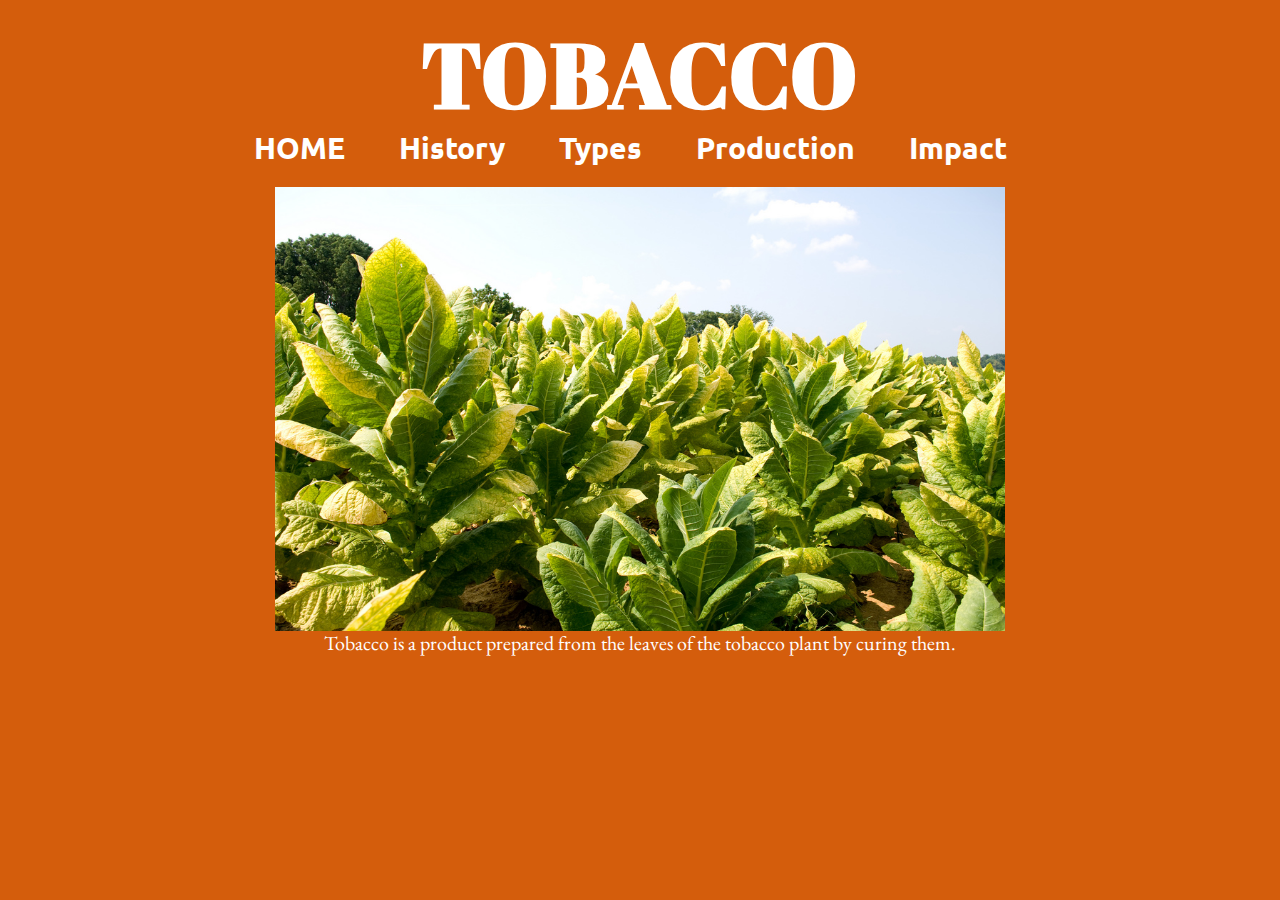
<file: index.html>
<!DOCTYPE html>
<html>
<head>

	<meta charset="utf-8">
	<meta http-equiv="X-UA-Compatible" content="IE=edge">
	<title>Title goes here</title>
	<meta name="description" content="">
	
	<!-- Enable responsive layouts; tell browsers not to shrink pages to fit small screens -->
	<meta name="viewport" content="width=device-width, initial-scale=1">

	<!-- Load styles -->
	<!-- For production, combine all of the stylesheets -->
	<link rel="stylesheet" href="css/sitewide.css">
	
	<!-- pull in webfonts -->
	<link href="https://fonts.googleapis.com/css?family=Source+Sans+Pro" rel="stylesheet">
	<link href="https://fonts.googleapis.com/css?family=Ubuntu" rel="stylesheet">
	<link href="https://fonts.googleapis.com/css?family=Abril+Fatface" rel="stylesheet">
	<link href="https://fonts.googleapis.com/css?family=Alegreya|EB+Garamond" rel="stylesheet">

</head>
<body>

	<!-- Page content goes inside the container -->
	<!-- In general, you should have only one container per page. -->
	<div class="container">
		<header>
			<h1>TOBACCO</h1>
			<nav>				
				<ul>
					<li><a href="index.html" class="sitename"><b>HOME</b></a></li>
					<li><a href="HISTORY.html" class="page1"><b>History</b></a></li>
					<li><a href="TYPES.html" class="page2"><b>Types</b></a></li>
					<li><a href="PRODUCTION.html" class="page3"><b>Production</b></a></li>
					<li><a href="IMPACT.html" class="page4"><b>Impact</b></a></li>
				</ul>
			</nav>
		</header>

		<div class="cover">
			<img src="img/cover.jpg" alt="photo of cover" class="cover-photo">	

			<p class="cover-context">Tobacco is a product prepared from the leaves of the tobacco plant by curing them.</p>
		</div>


	<!--
		<div class="left">
			<h2><a href="HISTORY.html" class="file">HISTORY</a></h2>
			<h2><a href="TYPES.html">TYPES</a></h2>
			<h2><a href="PRODUCTION.html">PRODUCTION</a></h2>
			<h2><a href="FUNCTIONS.html">FUNCTIONS</a></h2>
			<h2><a href="IMPACT.html">IMPACT</a></h2>
			
		</div>

		<div class="right">

			<img src="img/cover.jpg" alt="photo of cover" class="cover-photo">	

			<p>Tobacco is a product prepared from the leaves of the tobacco plant by curing them.</p>
			
		</div> -->

	</div>	
	<!-- end container -->
	
</body>
</html>
</file>
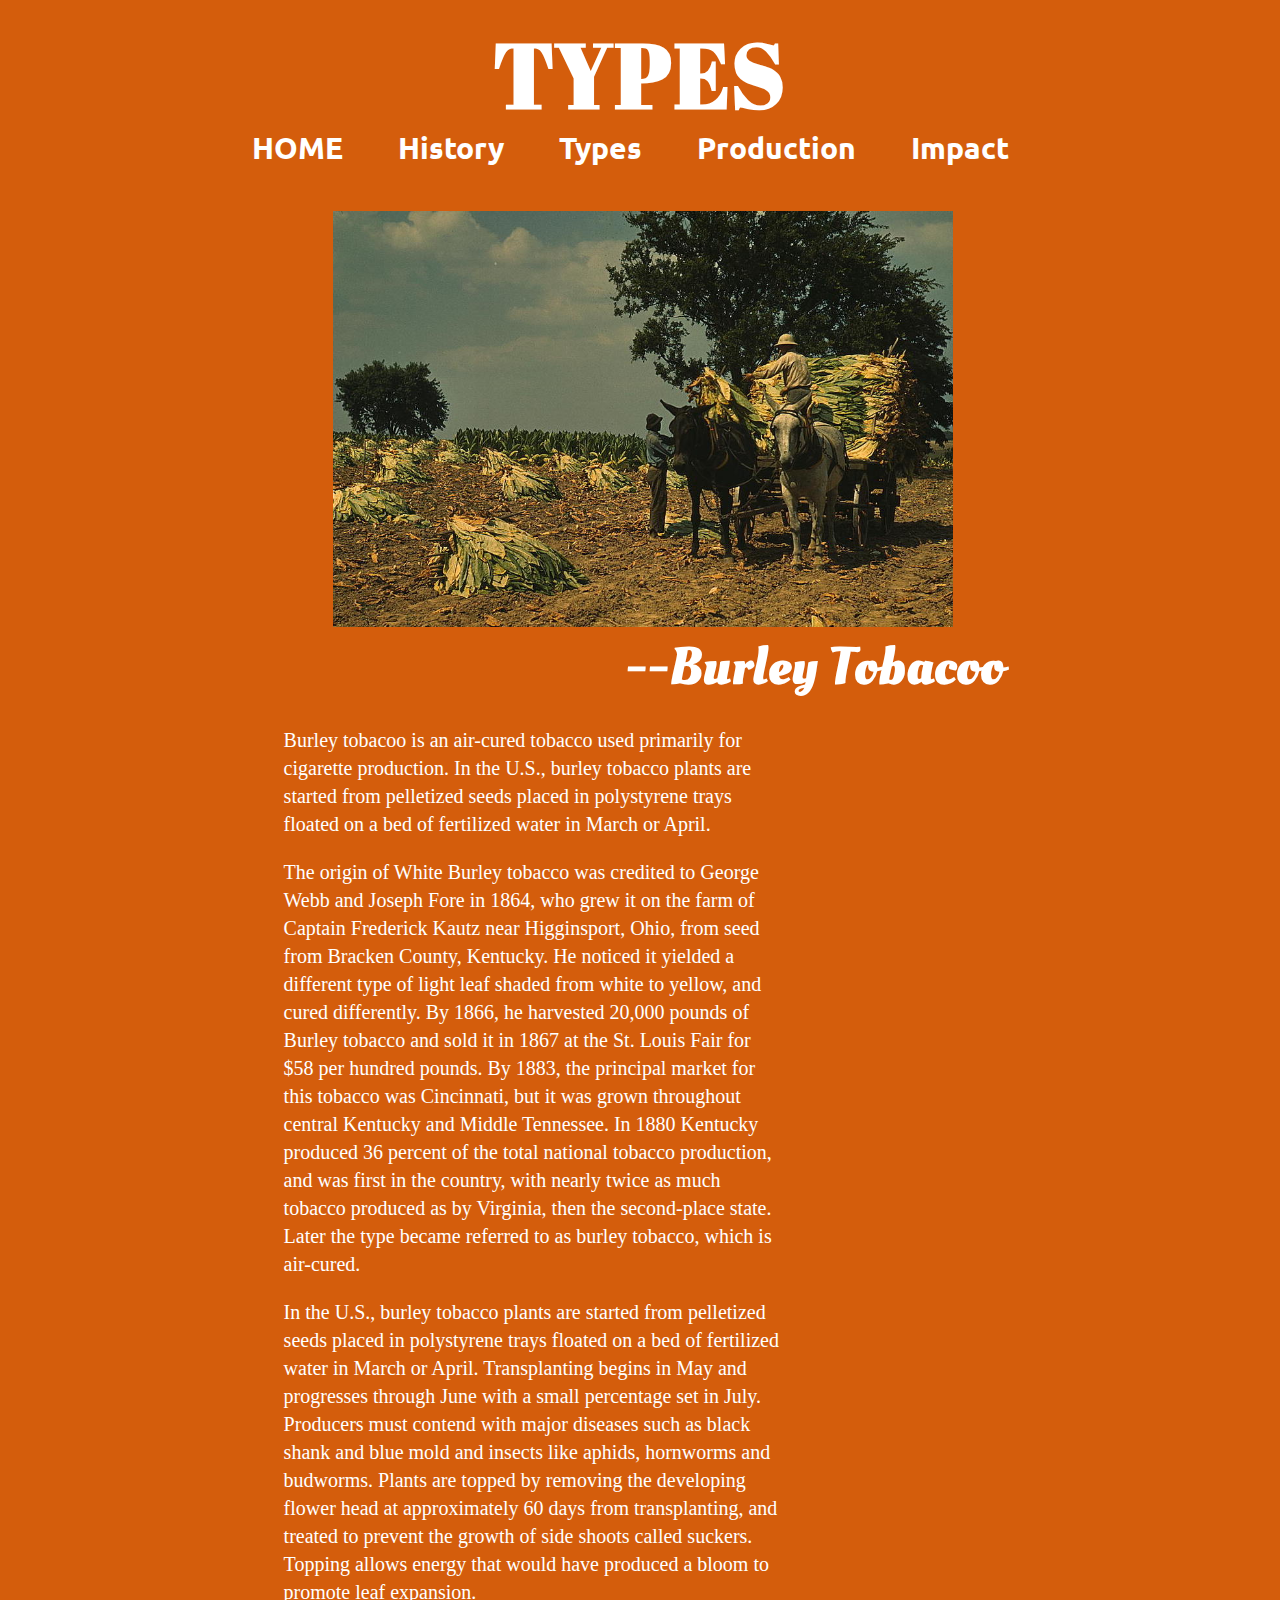
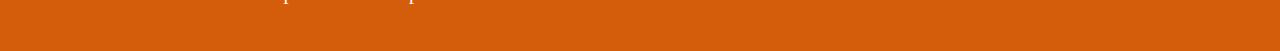
<file: burley.html>
<!DOCTYPE html>
<html>
<head>

	<meta charset="utf-8">
	<meta http-equiv="X-UA-Compatible" content="IE=edge">
	<title>Title goes here</title>
	<meta name="description" content="">
	
	<!-- Enable responsive layouts; tell browsers not to shrink pages to fit small screens -->
	<meta name="viewport" content="width=device-width, initial-scale=1">

	<!-- Load styles -->
	<!-- For production, combine all of the stylesheets -->
	<link rel="stylesheet" href="css/sitewide.css">
	
	<!-- pull in webfonts -->
	<link href="https://fonts.googleapis.com/css?family=Source+Sans+Pro" rel="stylesheet">
	<link href="https://fonts.googleapis.com/css?family=Ubuntu" rel="stylesheet">
	<link href="https://fonts.googleapis.com/css?family=Oleo+Script" rel="stylesheet">
	<link href="https://fonts.googleapis.com/css?family=Abril+Fatface" rel="stylesheet">
</head>
<body>

	<!-- Page content goes inside the container -->
	<!-- In general, you should have only one container per page. -->
	<div class="container">
		<header>
			<h1>TYPES</h1>
			<nav>				
				<ul>
					<li><a href="index.html" class="sitename"><b>HOME</b></a></li>
					<li><a href="HISTORY.html" class="page1"><b>History</b></a></li>
					<li><a href="TYPES.html" class="page2"><b>Types</b></a></li>
					<li><a href="PRODUCTION.html" class="page3"><b>Production</b></a></li>
					<li><a href="IMPACT.html" class="page4"><b>Impact</b></a></li>
				</ul>
			</nav>
		</header>
		<div class="divide">
			<div class="bur">
				<img src="img/burley.jpg" alt="photo of burley">
			</div>
			<div class="head">
				<h2>--Burley Tobacoo</h2>
			</div>
			<div class="text">
				<p>Burley tobacoo is an air-cured tobacco used primarily for cigarette production. In the U.S., burley tobacco plants are started from pelletized seeds placed in polystyrene trays floated on a bed of fertilized water in March or April.</p>
				<p>The origin of White Burley tobacco was credited to George Webb and Joseph Fore in 1864, who grew it on the farm of Captain Frederick Kautz near Higginsport, Ohio, from seed from Bracken County, Kentucky. He noticed it yielded a different type of light leaf shaded from white to yellow, and cured differently. By 1866, he harvested 20,000 pounds of Burley tobacco and sold it in 1867 at the St. Louis Fair for $58 per hundred pounds. By 1883, the principal market for this tobacco was Cincinnati, but it was grown throughout central Kentucky and Middle Tennessee. In 1880 Kentucky produced 36 percent of the total national tobacco production, and was first in the country, with nearly twice as much tobacco produced as by Virginia, then the second-place state. Later the type became referred to as burley tobacco, which is air-cured.</p>

				<p>In the U.S., burley tobacco plants are started from pelletized seeds placed in polystyrene trays floated on a bed of fertilized water in March or April. Transplanting begins in May and progresses through June with a small percentage set in July. Producers must contend with major diseases such as black shank and blue mold and insects like aphids, hornworms and budworms. Plants are topped by removing the developing flower head at approximately 60 days from transplanting, and treated to prevent the growth of side shoots called suckers. Topping allows energy that would have produced a bloom to promote leaf expansion.</p>
			</div>
		</div>
	</div><!-- end container -->
	
</body>
</html>
</file>
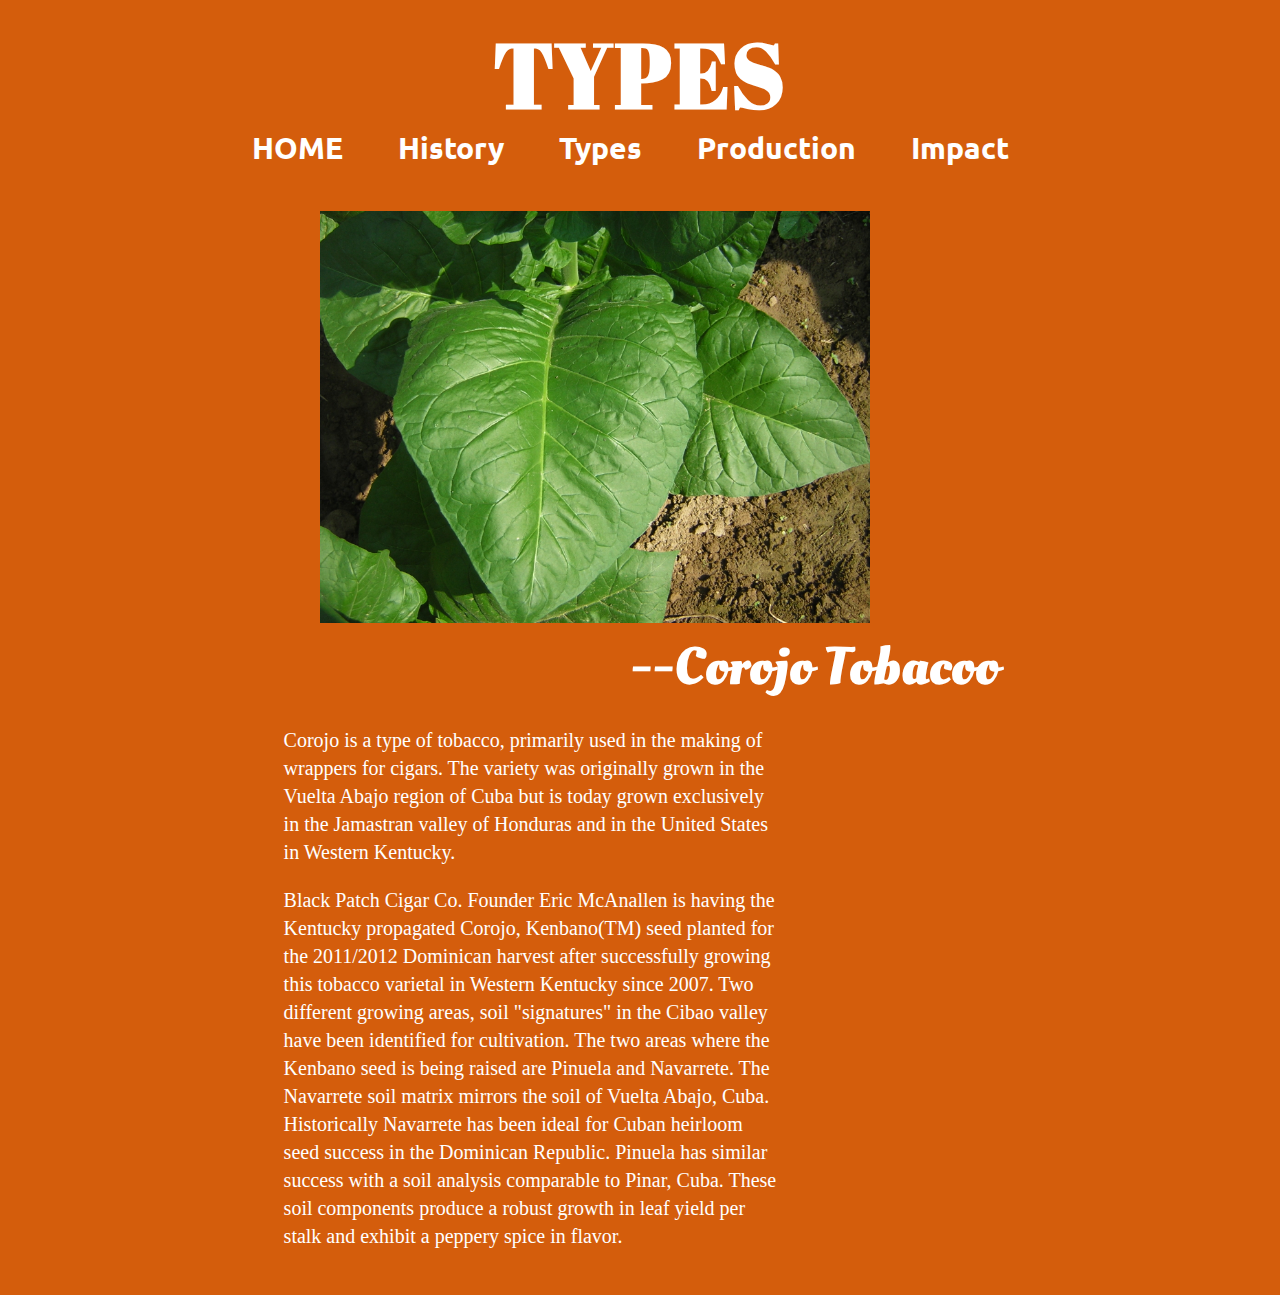
<file: corojo.html>
<!DOCTYPE html>
<html>
<head>

	<meta charset="utf-8">
	<meta http-equiv="X-UA-Compatible" content="IE=edge">
	<title>Title goes here</title>
	<meta name="description" content="">
	
	<!-- Enable responsive layouts; tell browsers not to shrink pages to fit small screens -->
	<meta name="viewport" content="width=device-width, initial-scale=1">

	<!-- Load styles -->
	<!-- For production, combine all of the stylesheets -->
	<link rel="stylesheet" href="css/sitewide.css">
	
	<!-- pull in webfonts -->
	<link href="https://fonts.googleapis.com/css?family=Source+Sans+Pro" rel="stylesheet">
	<link href="https://fonts.googleapis.com/css?family=Ubuntu" rel="stylesheet">
	<link href="https://fonts.googleapis.com/css?family=Oleo+Script" rel="stylesheet">
	<link href="https://fonts.googleapis.com/css?family=Abril+Fatface" rel="stylesheet">
</head>
<body>

	<!-- Page content goes inside the container -->
	<!-- In general, you should have only one container per page. -->
	<div class="container">
		<header>
			<h1>TYPES</h1>
			<nav>				
				<ul>
					<li><a href="index.html" class="sitename"><b>HOME</b></a></li>
					<li><a href="HISTORY.html" class="page1"><b>History</b></a></li>
					<li><a href="TYPES.html" class="page2"><b>Types</b></a></li>
					<li><a href="PRODUCTION.html" class="page3"><b>Production</b></a></li>
					<li><a href="IMPACT.html" class="page4"><b>Impact</b></a></li>
				</ul>
			</nav>
		</header>
		<div class="divide">
			<div class="corojo">
				<img src="img/corojo.jpg" alt="photo of corojo">
			</div>
			<div class="head">
				<h2>--Corojo Tobacoo</h2>
			</div>
			<div class="text">
				<p>Corojo is a type of tobacco, primarily used in the making of wrappers for cigars. The variety was originally grown in the Vuelta Abajo region of Cuba but is today grown exclusively in the Jamastran valley of Honduras and in the United States in Western Kentucky.<p>

				<p>Black Patch Cigar Co. Founder Eric McAnallen is having the Kentucky propagated Corojo, Kenbano(TM) seed planted for the 2011/2012 Dominican harvest after successfully growing this tobacco varietal in Western Kentucky since 2007. Two different growing areas, soil "signatures" in the Cibao valley have been identified for cultivation. The two areas where the Kenbano seed is being raised are Pinuela and Navarrete. The Navarrete soil matrix mirrors the soil of Vuelta Abajo, Cuba. Historically Navarrete has been ideal for Cuban heirloom seed success in the Dominican Republic. Pinuela has similar success with a soil analysis comparable to Pinar, Cuba. These soil components produce a robust growth in leaf yield per stalk and exhibit a peppery spice in flavor.</p>

			</div>
		</div
	</div><!-- end container -->
	
</body>
</html>
</file>
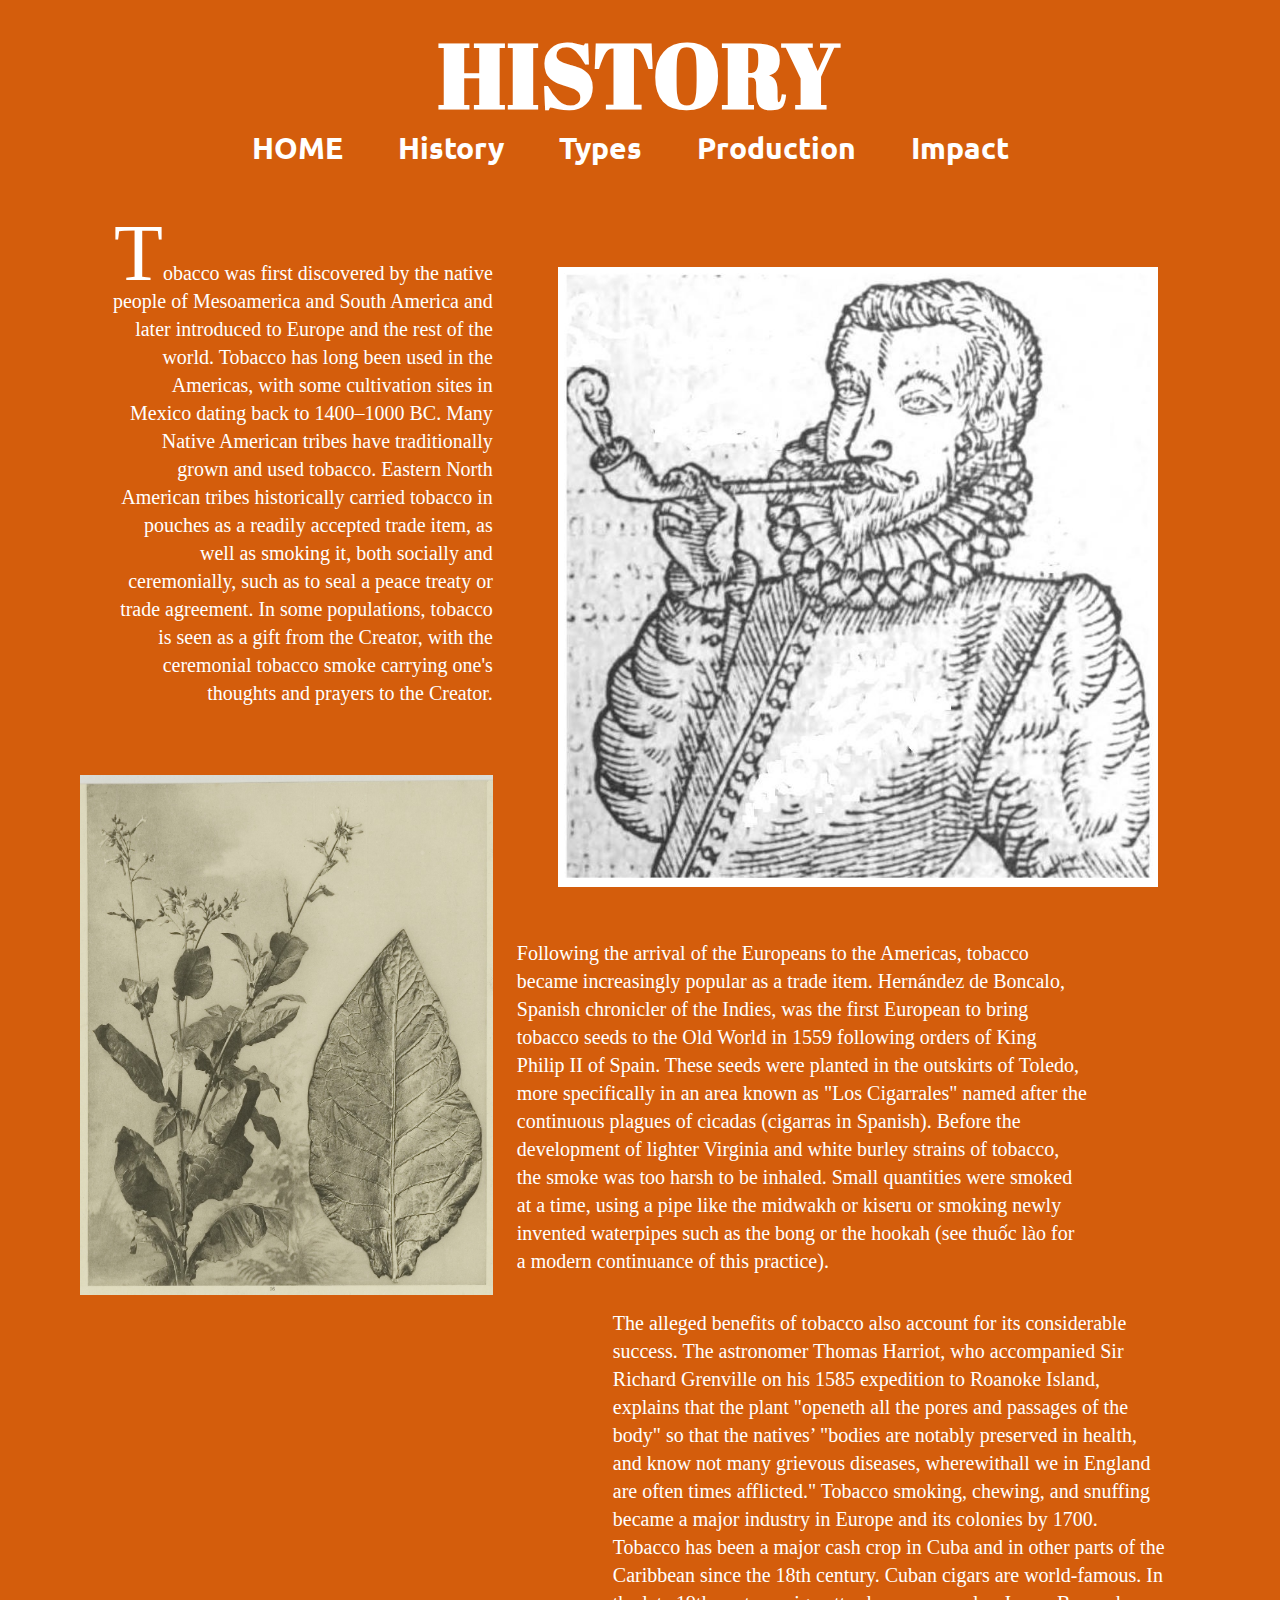
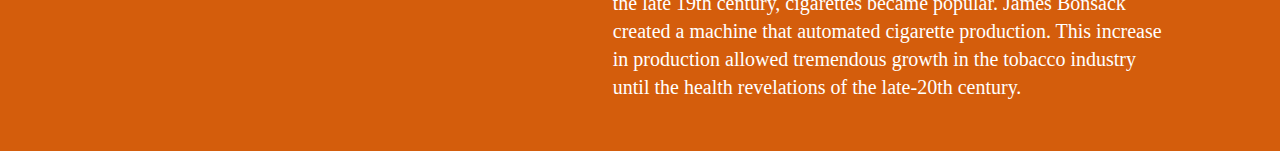
<file: HISTORY.html>
<!DOCTYPE html>
<html>
<head>

	<meta charset="utf-8">
	<meta http-equiv="X-UA-Compatible" content="IE=edge">
	<title>Title goes here</title>
	<meta name="description" content="">
	
	<!-- Enable responsive layouts; tell browsers not to shrink pages to fit small screens -->
	<meta name="viewport" content="width=device-width, initial-scale=1">

	<!-- Load styles -->
	<!-- For production, combine all of the stylesheets -->
	<link rel="stylesheet" href="css/sitewide.css">
	
	<!-- pull in webfonts -->
	<link href="https://fonts.googleapis.com/css?family=Source+Sans+Pro" rel="stylesheet">
	<link href="https://fonts.googleapis.com/css?family=Ubuntu" rel="stylesheet">
	<link href="https://fonts.googleapis.com/css?family=Abril+Fatface" rel="stylesheet">
</head>
<body>

	<!-- Page content goes inside the container -->
	<!-- In general, you should have only one container per page. -->
<div class="container">
	<header>
		<h1>HISTORY</h1>
		<nav>				
				<ul>
					<li><a href="index.html" class="sitename"><b>HOME</b></a></li>
					<li><a href="HISTORY.html" class="page1"><b>History</b></a></li>
					<li><a href="TYPES.html" class="page2"><b>Types</b></a></li>
					<li><a href="PRODUCTION.html" class="page3"><b>Production</b></a></li>
					<li><a href="IMPACT.html" class="page4"><b>Impact</b></a></li>
			</nav>
		</header>

	<div class="his">
		<div class="his1">
			<!--<h3>Early History</h3>-->
			<p class="his_context1">
				Tobacco was first discovered by the native people of Mesoamerica and South America and later introduced to Europe and the rest of the world.

				Tobacco has long been used in the Americas, with some cultivation sites in Mexico dating back to 1400–1000 BC. Many Native American tribes have traditionally grown and used tobacco. Eastern North American tribes historically carried tobacco in pouches as a readily accepted trade item, as well as smoking it, both socially and ceremonially, such as to seal a peace treaty or trade agreement. In some populations, tobacco is seen as a gift from the Creator, with the ceremonial tobacco smoke carrying one's thoughts and prayers to the Creator.
			</p>
			<img src="img/leaf.jpg" alt="photo of history" class="history_leaf">

		</div>
		<div class="his2">
			<img src="img/person.jpg" alt="photo of history_person" class="history_person">
			

			<p class="his_context2"> Following the arrival of the Europeans to the Americas, tobacco became increasingly popular as a trade item. Hernández de Boncalo, Spanish chronicler of the Indies, was the first European to bring tobacco seeds to the Old World in 1559 following orders of King Philip II of Spain. These seeds were planted in the outskirts of Toledo, more specifically in an area known as "Los Cigarrales" named after the continuous plagues of cicadas (cigarras in Spanish). Before the development of lighter Virginia and white burley strains of tobacco, the smoke was too harsh to be inhaled. Small quantities were smoked at a time, using a pipe like the midwakh or kiseru or smoking newly invented waterpipes such as the bong or the hookah (see thuốc lào for a modern continuance of this practice).<p>
	
			<p class="his_context3">The alleged benefits of tobacco also account for its considerable success. The astronomer Thomas Harriot, who accompanied Sir Richard Grenville on his 1585 expedition to Roanoke Island, explains that the plant "openeth all the pores and passages of the body" so that the natives’ "bodies are notably preserved in health, and know not many grievous diseases, wherewithall we in England are often times afflicted." 

			Tobacco smoking, chewing, and snuffing became a major industry in Europe and its colonies by 1700.

			Tobacco has been a major cash crop in Cuba and in other parts of the Caribbean since the 18th century. Cuban cigars are world-famous.

			In the late 19th century, cigarettes became popular. James Bonsack created a machine that automated cigarette production. This increase in production allowed tremendous growth in the tobacco industry until the health revelations of the late-20th century.</p>
		</div>
	
	</div>

</div><!-- end container -->
	
</body>
</html>
</file>
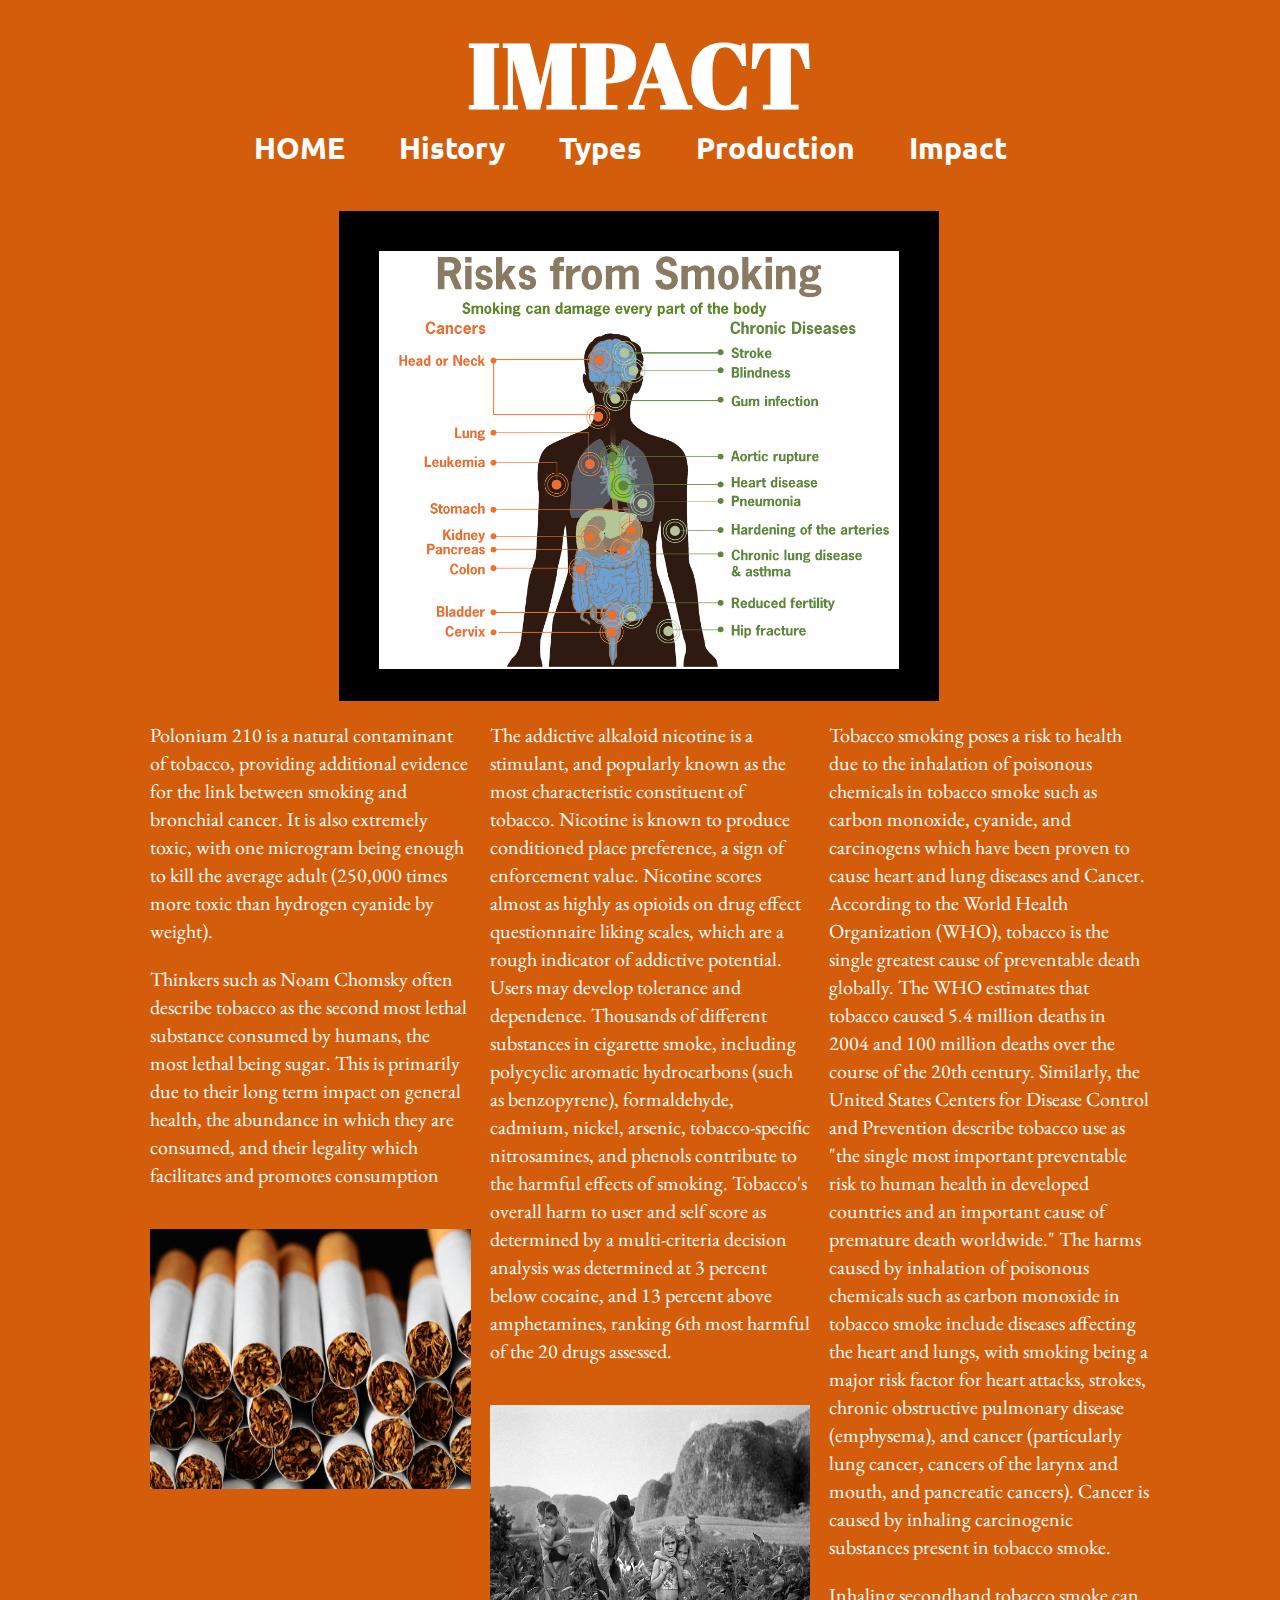
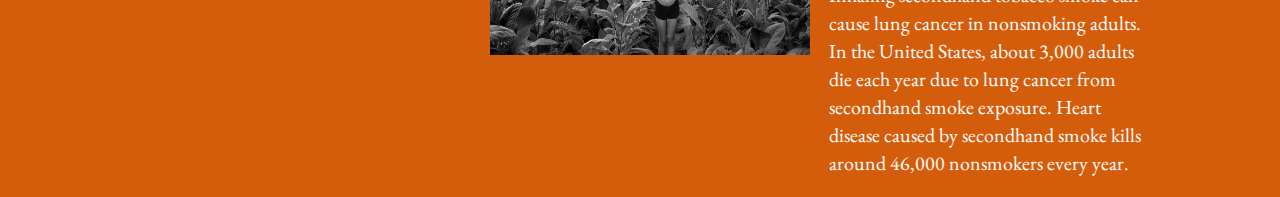
<file: IMPACT.html>
<!DOCTYPE html>
<html>
<head>

	<meta charset="utf-8">
	<meta http-equiv="X-UA-Compatible" content="IE=edge">
	<title>Title goes here</title>
	<meta name="description" content="">
	
	<!-- Enable responsive layouts; tell browsers not to shrink pages to fit small screens -->
	<meta name="viewport" content="width=device-width, initial-scale=1">

	<!-- Load styles -->
	<!-- For production, combine all of the stylesheets -->
	<link rel="stylesheet" href="css/sitewide.css">
	
	<!-- pull in webfonts -->
	<link href="https://fonts.googleapis.com/css?family=Source+Sans+Pro" rel="stylesheet">
	<link href="https://fonts.googleapis.com/css?family=Ubuntu" rel="stylesheet">
	<link href="https://fonts.googleapis.com/css?family=Alegreya|EB+Garamond" rel="stylesheet">
	<link href="https://fonts.googleapis.com/css?family=Abril+Fatface" rel="stylesheet">

</head>
<body>

	<!-- Page content goes inside the container -->
	<!-- In general, you should have only one container per page. -->
	<div class="container">
		<header>
			<h1>IMPACT</h1>
			<nav>				
				<ul>
					<li><a href="index.html" class="sitename"><b>HOME</b></a></li>
					<li><a href="HISTORY.html" class="page1"><b>History</b></a></li>
					<li><a href="TYPES.html" class="page2"><b>Types</b></a></li>
					<li><a href="PRODUCTION.html" class="page3"><b>Production</b></a></li>
					<li><a href="IMPACT.html" class="page4"><b>Impact</b></a></li>
				</ul>
			</nav>
		</header>
		<div class="risk">	
			<img src="img/risk.jpg" alt="photo of impact_risk" class="photo-risk">
		</div>
		<div class="impact-context">
			<div class="impact-text1">
				<p>Polonium 210 is a natural contaminant of tobacco, providing additional evidence for the link between smoking and bronchial cancer. It is also extremely toxic, with one microgram being enough to kill the average adult (250,000 times more toxic than hydrogen cyanide by weight).</p>

				<p>Thinkers such as Noam Chomsky often describe tobacco as the second most lethal substance consumed by humans, the most lethal being sugar. This is primarily due to their long term impact on general health, the abundance in which they are consumed, and their legality which facilitates and promotes consumption</p>
				<img src="img/cigarette.jpg" alt="photo of impact_risk" class="cigarette">
			</div>


			<div class="impact-text2">
				<p>The addictive alkaloid nicotine is a stimulant, and popularly known as the most characteristic constituent of tobacco. Nicotine is known to produce conditioned place preference, a sign of enforcement value. Nicotine scores almost as highly as opioids on drug effect questionnaire liking scales, which are a rough indicator of addictive potential. Users may develop tolerance and dependence. Thousands of different substances in cigarette smoke, including polycyclic aromatic hydrocarbons (such as benzopyrene), formaldehyde, cadmium, nickel, arsenic, tobacco-specific nitrosamines, and phenols contribute to the harmful effects of smoking. Tobacco's overall harm to user and self score as determined by a multi-criteria decision analysis was determined at 3 percent below cocaine, and 13 percent above amphetamines, ranking 6th most harmful of the 20 drugs assessed.</p>
				<img src="img/child.jpg" alt="photo of impact_risk" class="child">
			</div>

			<div class="impact-text3">
				<p>Tobacco smoking poses a risk to health due to the inhalation of poisonous chemicals in tobacco smoke such as carbon monoxide, cyanide, and carcinogens which have been proven to cause heart and lung diseases and Cancer. According to the World Health Organization (WHO), tobacco is the single greatest cause of preventable death globally. The WHO estimates that tobacco caused 5.4 million deaths in 2004 and 100 million deaths over the course of the 20th century. Similarly, the United States Centers for Disease Control and Prevention describe tobacco use as "the single most important preventable risk to human health in developed countries and an important cause of premature death worldwide." The harms caused by inhalation of poisonous chemicals such as carbon monoxide in tobacco smoke include diseases affecting the heart and lungs, with smoking being a major risk factor for heart attacks, strokes, chronic obstructive pulmonary disease (emphysema), and cancer (particularly lung cancer, cancers of the larynx and mouth, and pancreatic cancers). Cancer is caused by inhaling carcinogenic substances present in tobacco smoke.</p>
				<p>Inhaling secondhand tobacco smoke can cause lung cancer in nonsmoking adults. In the United States, about 3,000 adults die each year due to lung cancer from secondhand smoke exposure. Heart disease caused by secondhand smoke kills around 46,000 nonsmokers every year.</p>
			</div>
		</div>

	</div><!-- end container -->
	
</body>
</html>
</file>
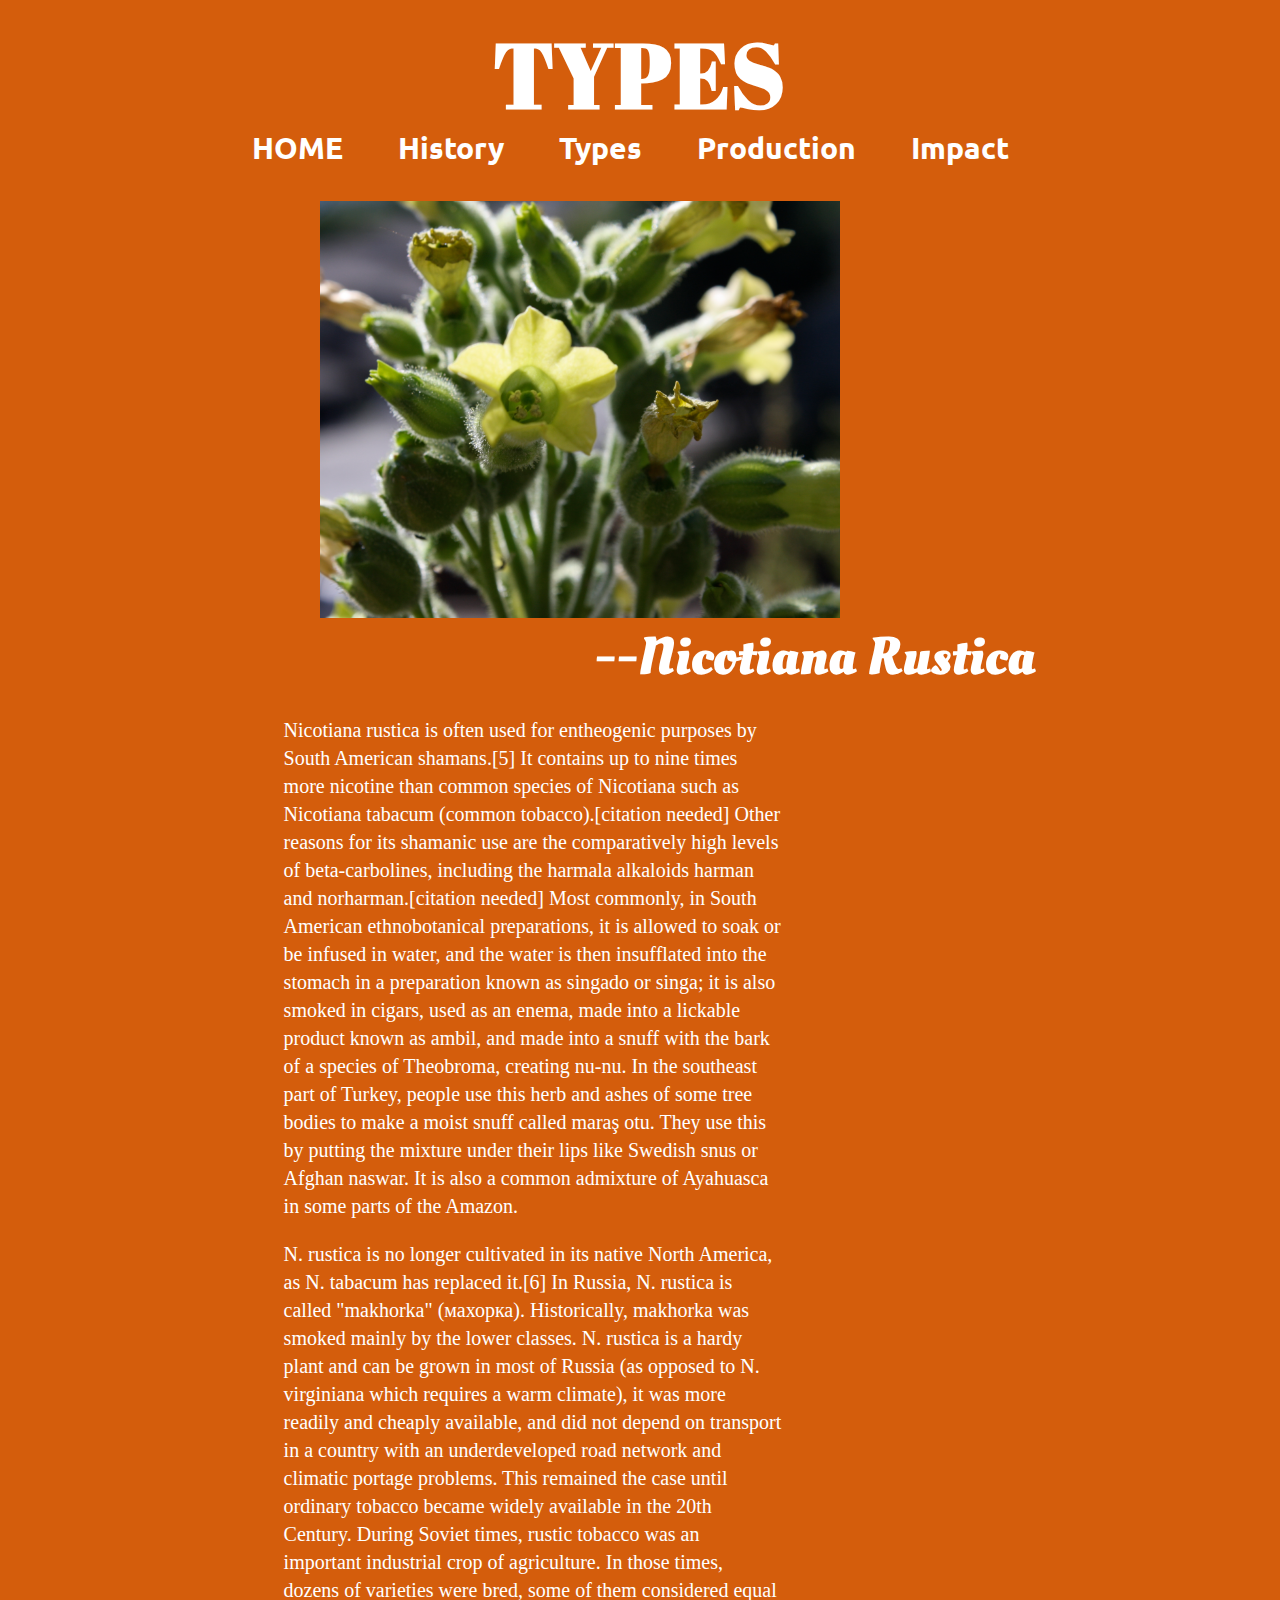
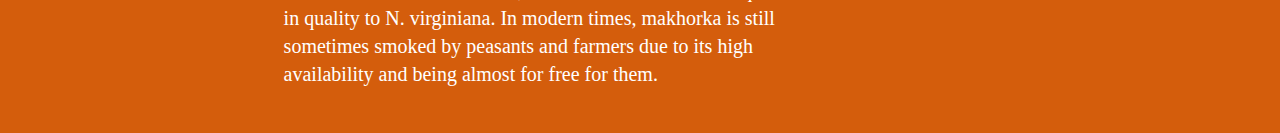
<file: nico.html>
<!DOCTYPE html>
<html>
<head>

	<meta charset="utf-8">
	<meta http-equiv="X-UA-Compatible" content="IE=edge">
	<title>Title goes here</title>
	<meta name="description" content="">
	
	<!-- Enable responsive layouts; tell browsers not to shrink pages to fit small screens -->
	<meta name="viewport" content="width=device-width, initial-scale=1">

	<!-- Load styles -->
	<!-- For production, combine all of the stylesheets -->
	<link rel="stylesheet" href="css/sitewide.css">
	
	<!-- pull in webfonts -->
	<link href="https://fonts.googleapis.com/css?family=Source+Sans+Pro" rel="stylesheet">
	<link href="https://fonts.googleapis.com/css?family=Ubuntu" rel="stylesheet">
	<link href="https://fonts.googleapis.com/css?family=Oleo+Script" rel="stylesheet">
	<link href="https://fonts.googleapis.com/css?family=Abril+Fatface" rel="stylesheet">

</head>
<body>

	<!-- Page content goes inside the container -->
	<!-- In general, you should have only one container per page. -->
	<div class="container">

		<header>
			<h1>TYPES</h1>
			<nav>				
				<ul>
					<li><a href="index.html" class="sitename"><b>HOME</b></a></li>
					<li><a href="HISTORY.html" class="page1"><b>History</b></a></li>
					<li><a href="TYPES.html" class="page2"><b>Types</b></a></li>
					<li><a href="PRODUCTION.html" class="page3"><b>Production</b></a></li>
					<li><a href="IMPACT.html" class="page4"><b>Impact</b></a></li>
				</ul>
			</nav>
		</header>
		<div class="divide">
			<div class="nico">
				<img src="img/nico.jpg" alt="photo of nico">
			</div>
			<div class="head">
				<h2>--Nicotiana Rustica</h2>
			</div>
			<div class="text">
				<p>Nicotiana rustica is often used for entheogenic purposes by South American shamans.[5] It contains up to nine times more nicotine than common species of Nicotiana such as Nicotiana tabacum (common tobacco).[citation needed] Other reasons for its shamanic use are the comparatively high levels of beta-carbolines, including the harmala alkaloids harman and norharman.[citation needed] Most commonly, in South American ethnobotanical preparations, it is allowed to soak or be infused in water, and the water is then insufflated into the stomach in a preparation known as singado or singa; it is also smoked in cigars, used as an enema, made into a lickable product known as ambil, and made into a snuff with the bark of a species of Theobroma, creating nu-nu. In the southeast part of Turkey, people use this herb and ashes of some tree bodies to make a moist snuff called maraş otu. They use this by putting the mixture under their lips like Swedish snus or Afghan naswar. It is also a common admixture of Ayahuasca in some parts of the Amazon.</p>

				<p>N. rustica is no longer cultivated in its native North America, as N. tabacum has replaced it.[6] In Russia, N. rustica is called "makhorka" (махорка). Historically, makhorka was smoked mainly by the lower classes. N. rustica is a hardy plant and can be grown in most of Russia (as opposed to N. virginiana which requires a warm climate), it was more readily and cheaply available, and did not depend on transport in a country with an underdeveloped road network and climatic portage problems. This remained the case until ordinary tobacco became widely available in the 20th Century. During Soviet times, rustic tobacco was an important industrial crop of agriculture. In those times, dozens of varieties were bred, some of them considered equal in quality to N. virginiana. In modern times, makhorka is still sometimes smoked by peasants and farmers due to its high availability and being almost for free for them.</p>
			</div>
		</div>

	</div><!-- end container -->
	
</body>
</html>
</file>
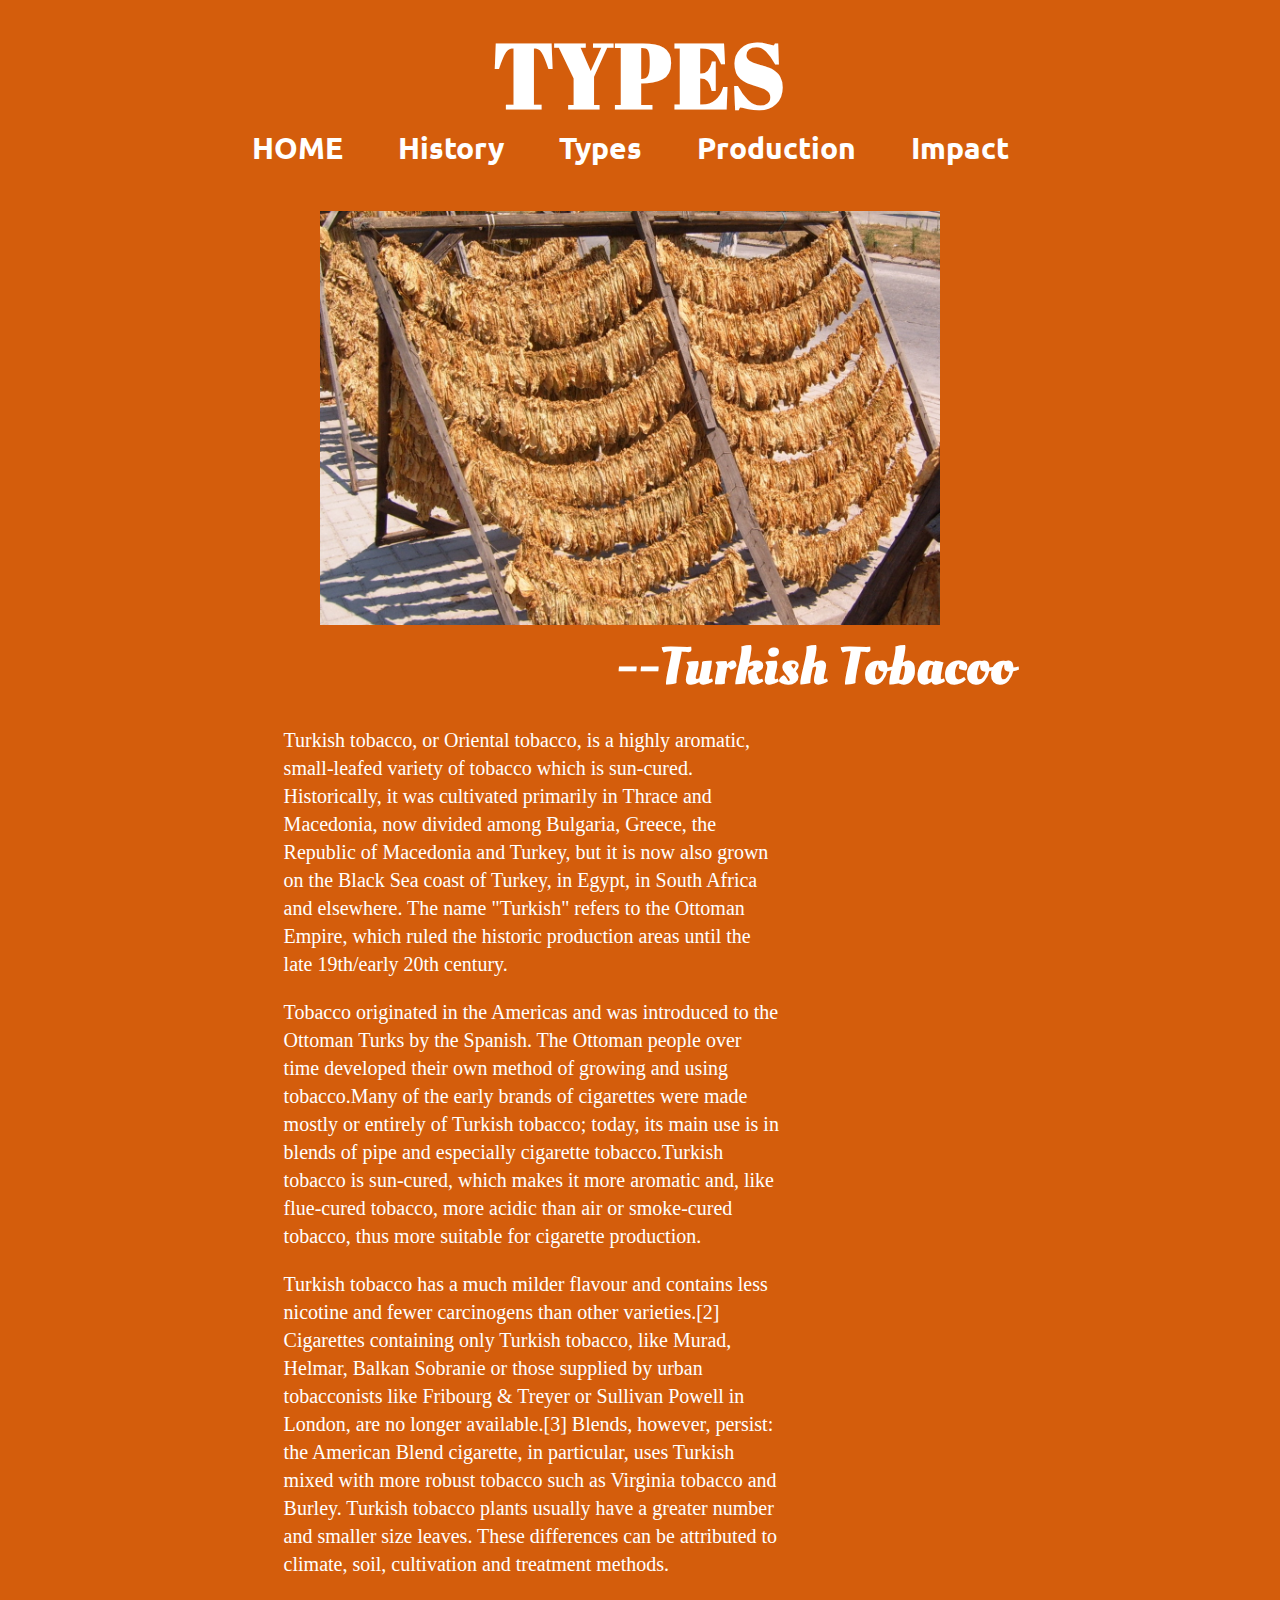
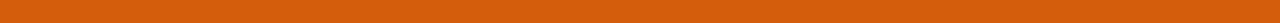
<file: turkish.html>
<!DOCTYPE html>
<html>
<head>

	<meta charset="utf-8">
	<meta http-equiv="X-UA-Compatible" content="IE=edge">
	<title>Title goes here</title>
	<meta name="description" content="">
	
	<!-- Enable responsive layouts; tell browsers not to shrink pages to fit small screens -->
	<meta name="viewport" content="width=device-width, initial-scale=1">

	<!-- Load styles -->
	<!-- For production, combine all of the stylesheets -->
	<link rel="stylesheet" href="css/sitewide.css">
	
	<!-- pull in webfonts -->
	<link href="https://fonts.googleapis.com/css?family=Source+Sans+Pro" rel="stylesheet">
	<link href="https://fonts.googleapis.com/css?family=Ubuntu" rel="stylesheet">
	<link href="https://fonts.googleapis.com/css?family=Oleo+Script" rel="stylesheet">
	<link href="https://fonts.googleapis.com/css?family=Abril+Fatface" rel="stylesheet">
</head>
<body>

	<!-- Page content goes inside the container -->
	<!-- In general, you should have only one container per page. -->
	<div class="container">

		<header>
			<h1>TYPES</h1>
			<nav>				
				<ul>
					<li><a href="index.html" class="sitename"><b>HOME</b></a></li>
					<li><a href="HISTORY.html" class="page1"><b>History</b></a></li>
					<li><a href="TYPES.html" class="page2"><b>Types</b></a></li>
					<li><a href="PRODUCTION.html" class="page3"><b>Production</b></a></li>
					<li><a href="IMPACT.html" class="page4"><b>Impact</b></a></li>
				</ul>
			</nav>
		</header>
		<div class="divide">
			<div class="turkish">
				<img src="img/turkish.jpg" alt="photo of turkish">
			</div>
			<div class="head">
				<h2>--Turkish Tobacoo</h2>
			</div>
			<div class="text">
				<p>Turkish tobacco, or Oriental tobacco, is a highly aromatic, small-leafed variety of tobacco which is sun-cured. Historically, it was cultivated primarily in Thrace and Macedonia, now divided among Bulgaria, Greece, the Republic of Macedonia and Turkey, but it is now also grown on the Black Sea coast of Turkey, in Egypt, in South Africa and elsewhere.
				The name "Turkish" refers to the Ottoman Empire, which ruled the historic production areas until the late 19th/early 20th century.</p>
				
				<p>Tobacco originated in the Americas and was introduced to the Ottoman Turks by the Spanish. The Ottoman people over time developed their own method of growing and using tobacco.Many of the early brands of cigarettes were made mostly or entirely of Turkish tobacco; today, its main use is in blends of pipe and especially cigarette tobacco.Turkish tobacco is sun-cured, which makes it more aromatic and, like flue-cured tobacco, more acidic than air or smoke-cured tobacco, thus more suitable for cigarette production.</p>

				<p>Turkish tobacco has a much milder flavour and contains less nicotine and fewer carcinogens than other varieties.[2] Cigarettes containing only Turkish tobacco, like Murad, Helmar, Balkan Sobranie or those supplied by urban tobacconists like Fribourg & Treyer or Sullivan Powell in London, are no longer available.[3] Blends, however, persist: the American Blend cigarette, in particular, uses Turkish mixed with more robust tobacco such as Virginia tobacco and Burley. Turkish tobacco plants usually have a greater number and smaller size leaves. These differences can be attributed to climate, soil, cultivation and treatment methods.</p>
			</div>
		</div>

	</div><!-- end container -->
	
</body>
</html>
</file>
<file: css/sitewide.css>
/* ------------------------------------------------------------ */
/* imports and utilities */

/* 3rd-party CSS files */
@import 'vendor/h5bp-head.css';
@import 'vendor/normalize.css';
@import 'vendor/h5bp-tail.css';

/* use a more intuitive box sizing model (http://is.gd/wNVjAo) */
* { -moz-box-sizing: border-box; -webkit-box-sizing: border-box; box-sizing: border-box; }

/* Scale down images and embedded videos so they don't overflow their parents */
img, object { max-width: 100%; }

/*	Development/layout aid. Remove the comments
	on this rule in order to draw boxes around DIVs
	and other elements used for layout. #D6550B*/

/*div, main, article, section, aside, hgroup, header, footer, address, nav {
	border: 1px solid #11C1D6 !important;
	background: rgba(255,0,0,0.05) !important;		
}
*/


/* ------------------------------------------------------------ */
/* start project-specifc styles below this line */

body {
	font-family: 'EB Garamond', serif;
	font-size: 20px;
	line-height: 1.5em;
	background: #D45D0C;
	color:#fff;
	line-height:1.4em;
	text-align: center;

}

/*	Generally, you will only want one container element in
	the document, wrapping around the main content area. 
	If you have more than one container, you are probably doing
	something wrong. 	
*/
.container {

	margin-top: 0;
	margin-right: auto;
	margin-bottom: 1em;
	margin-left: auto;
	width: 100%;
	text-align: center;
	/*max-width: 1200px;
	padding: 2em;
	border: 5px solid #aaa;
	display: grid;
	grid-template-columns: 1fr 2fr;*/

} 

h1{
	word-spacing: 2em;
	font-size: 90px;
	font-family: 'Abril Fatface', cursive;
	letter-spacing: 2px;
}
nav {
	margin-top: -20px;
}
nav li a{
	text-decoration: none;
	color: #fff;
	font-size:30px;
	font-family: 'Ubuntu', sans-serif;
}
nav ul {
	margin:0px;
	padding: 5px 0px 5px 30px;
	/*border-top: 2px solid #fff;
	border-bottom: 1px solid #fff;
	margin-right: 240px;
	margin-left: 240px */
}

nav li{
	display: inline;
	margin-right: 50px;
}

.cover-context{
	overflow:auto;
	margin-top: -2px;

}

.cover-photo {
	width:730px;
	height:444px;
	/*--margin:30px 0 20px 0px;
	border:1px solid #eeeeee;--*/
}

.cover {
	padding: 1rem 2rem 0 2rem;
}

/*.header {
	grid-column: span 2;
	vertical-align: top;
	text-align: center;
} */
/*-----------------------------------------------------*/
.his {
	display:grid;
	grid-template-columns: 1fr 1.5fr;
	grid-gap: 0.5rem;
	margin-top: 0;
	margin-right: auto;
	margin-bottom: 1em;
	margin-left: auto;
	width: 100%;
	padding-top: 2rem;
}

.his1 {
	padding:1rem 1rem 0 5rem;
	align-content: right;
}
.his2 {
	padding:1rem 5rem 0 0;
}

.history_leaf {
	width:700px;
	height:600px;
	padding-bottom: 2rem;
	padding-top:3rem;
	float:left;
}
.history_person {
	height:700px;
	width:600px;
	padding-top: 3rem;
	padding-bottom: 2rem
}

.his_context1 {
	text-align: right;
	padding-left:2rem;

}
.his_context1:first-letter {
	font-size: 400%;
}


.his_context2 {
	text-align: left;
	size:55px;
	padding-right:7rem;
	font:;
	
}

.his_context3 {
	text-align: left;
	position:relative;
	left:80px;
	top:6px;
	padding:0.5rem 7rem 1rem 1rem;
}

/*--------------------types----------------------------*/
.wrapper_type {
	text-align: center;
	width:720px;
	margin:0px auto;

}
.entry {
	width:400px;
	float:left;
	margin:10px;
	height:300px;
	padding-bottom: 20rem;
	background-image: 
}
figure{
	display:block;
	width:390px;
	height:300px;
	margin:2px 3px 4px 8px;
	padding:35px;
	
	margin-top:2px;
	text-align: center;

}
figure img{
	width:330px;
	height:230px;
	padding-bottom: 13px
	
}
.burely{
	text-decoration: none;
	color: #fff;
	font-size: 20px;
}
.bur {
	width:620px;
	height:400px;
	margin-left:26%;
	margin-top:40px;
}
.head {
	font-size: 35px;
	margin-left:30%;
	padding: 0em 2em 0em 1em;
	font-family: 'Oleo Script', cursive;
}
.text {
	display:relative;
	width:500px;
	margin-left:22%;
	text-align:left;
	padding: 0 0px 5px 2px;
}
.bright{
	width:620px;
	height:400px;
	margin-left:5%;
	margin-top:40px
}
.corojo {
	width:550px;
	height:400px;
	margin-left:25%;
	margin-top:40px
}

.nico {
	width:520px;
	height:400px;
	margin-left:25%;
	margin-top:30px
}
.shade {
	width:550px;
	height:400px;
	margin-left:25%;
	margin-top:40px
}
.turkish {
	width:620px;
	height:400px;
	margin-left:25%;
	margin-top:40px
}
/*----------------------production--------------------*/
.compo {
	display:grid;
	grid-template-columns: 1fr 1fr;
	margin-top:20px;

}
.text-culti1 {
	text-align: left;
	margin:10%;
	margin-top: 1px;
	margin-bottom: 10px;
	height:350px;
	width:980px;
}
.text-culti2 {
	text-align: left;
	height:710px;
	width:450px;
	margin-top: -30px;
	margin-left: 125px;
}

.curing {
	display:grid;
	grid-template-columns: 1fr 1fr;
	grid-gap: 1rem;
	margin-right: 150px;
	margin-bottom: 1em;
	margin-left: 160px;
	width: 920px;
	text-align: left;
	font-size: 22px;
}
.culti {
	width:500px;
	height:520px;
	margin-right:160px;
	margin-top: 60px;

}
.photo-culti {
	width:700px;


}

.title-curing, .title-cultivation {
	text-align: left;
	font-size: 50px;
	margin-left:10px;

}
/*------------------impact----------------------------*/
.risk {
	width: 600px;
	height:490px;
	margin-left: 26.5%;
	border:solid 2em #000;
	margin-top: 40px;
}
.impact-context {
	display:grid;
	grid-template-columns: 2fr 2fr 2fr;
	grid-gap: 1.2rem;
	margin-bottom: 1em;
	margin-left: 150px;
	width: 1000px;
	height:1000px;
	text-align: left;
	font-size: 20px;

}
.child {
	height:250px;
	margin-top:20px;
}
.cigarette {
	margin-top: 20px;
	height:260px;
}
</file>
